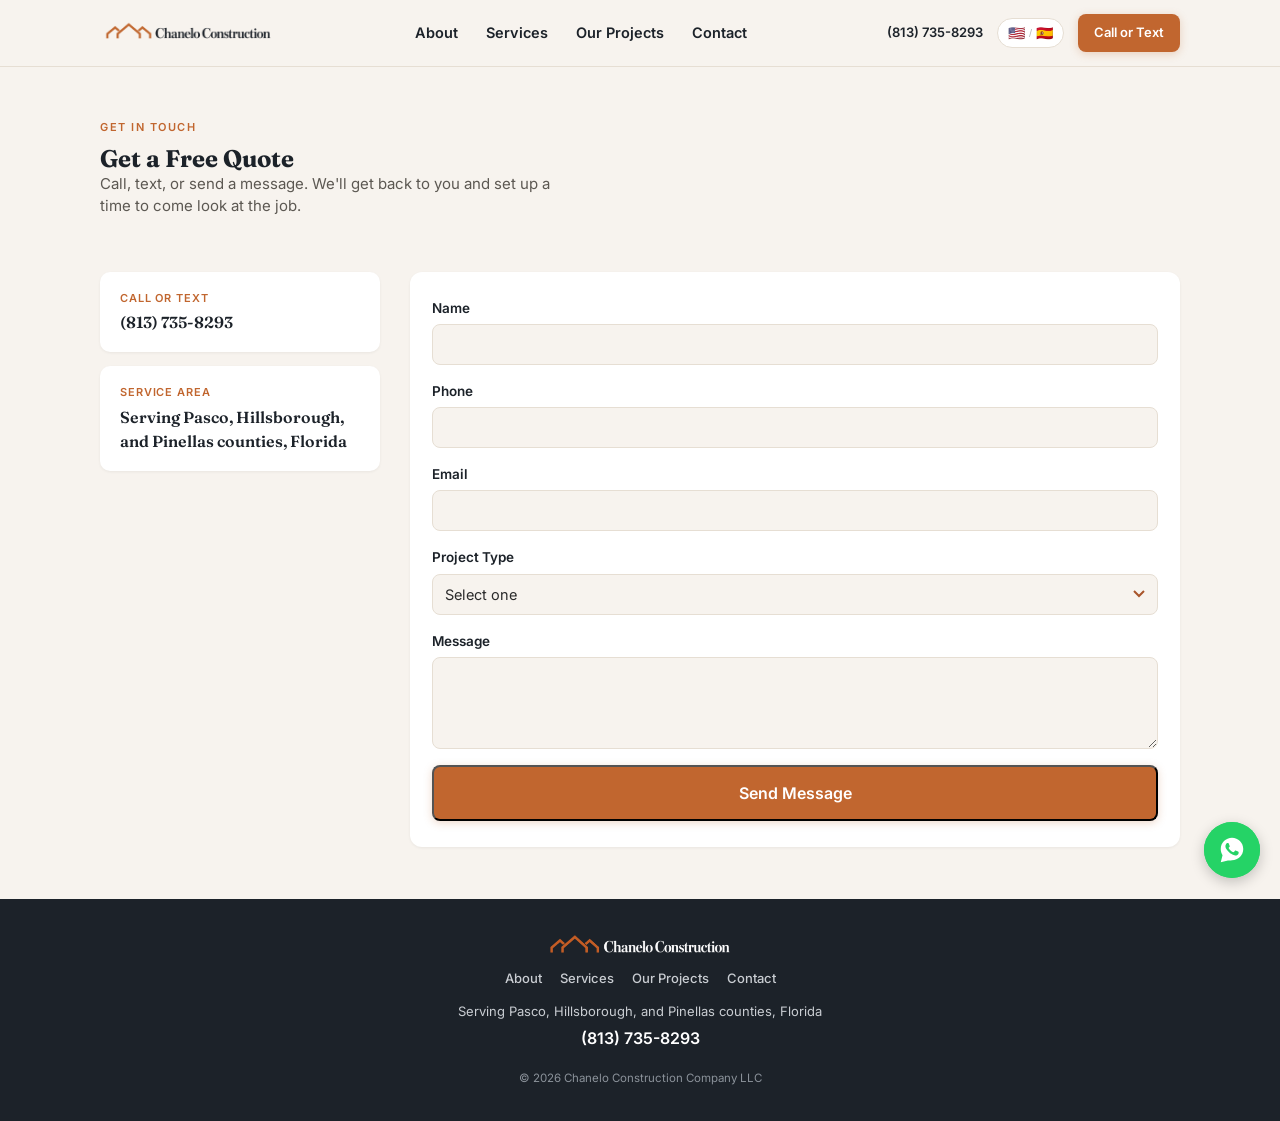
<file: contact/index.html>
<!DOCTYPE html>
<html lang="en">
<head>
<meta charset="UTF-8">
<meta name="viewport" content="width=device-width, initial-scale=1">
<title>Contact | Chanelo Construction | Free Quote</title>
<meta name="description" content="Get a free quote from Chanelo Construction. Call, text, or send a message for stucco, concrete, plaster, and painting work in Pasco, Hillsborough, and Pinellas counties.">
<link rel="preconnect" href="https://fonts.googleapis.com">
<link rel="preconnect" href="https://fonts.gstatic.com" crossorigin>
<link href="https://fonts.googleapis.com/css2?family=Fraunces:opsz,wght@9..144,500;9..144,600;9..144,700&family=Inter:wght@400;500;600;700&display=swap" rel="stylesheet">
<link rel="stylesheet" href="../css/styles.css?v=11">
</head>
<body>

  <header class="site-header">
    <div class="wrap header-inner">
      <a href="../" class="logo-link">
        <img src="../assets/logo/chanelo-logo.png" alt="Chanelo Construction" class="logo-img">
      </a>

      <nav class="main-nav" id="main-nav" aria-label="Main">
        <button class="nav-close" id="nav-close" aria-label="Close menu">&times;</button>
        <ul>
          <li><a href="../#about" class="nav-link" data-i18n="nav_about">About</a></li>
          <li><a href="../#services" class="nav-link" data-i18n="nav_services">Services</a></li>
          <li><a href="../work/" class="nav-link" data-i18n="nav_projects">Our Projects</a></li>
          <li><a href="./" class="nav-link" data-i18n="nav_contact">Contact</a></li>
        </ul>
        <a href="tel:+18137358293" class="btn btn-primary nav-mobile-cta" data-i18n="cta_call">Call or Text (813) 735-8293</a>
      </nav>

      <div class="header-actions">
        <a href="tel:+18137358293" class="phone-link" data-i18n="phone_label">(813) 735-8293</a>
        <button id="lang-toggle" class="lang-toggle" aria-label="Switch language / Cambiar idioma">
          <span class="flag-en">🇺🇸</span><span class="lang-sep">/</span><span class="flag-es">🇪🇸</span>
        </button>
        <a href="tel:+18137358293" class="btn btn-primary btn-small desktop-only-cta" data-i18n="cta_short">Call or Text</a>
        <button class="hamburger" id="hamburger-btn" aria-label="Open menu" aria-expanded="false" aria-controls="main-nav">
          <span></span><span></span><span></span>
        </button>
      </div>
    </div>
    <div class="nav-overlay" id="nav-overlay"></div>
  </header>

  <main>
    <section class="section contact-hero">
      <div class="wrap">
        <p class="eyebrow" data-i18n="contact_eyebrow">GET IN TOUCH</p>
        <h1 data-i18n="contact_heading">Get a Free Quote</h1>
        <p class="section-sub" data-i18n="contact_sub">Call, text, or send a message. We'll get back to you and set up a time to come look at the job.</p>
      </div>
    </section>

    <section class="section contact-body">
      <div class="wrap contact-grid">

        <div class="contact-direct">
          <a href="tel:+18137358293" class="contact-method">
            <span class="contact-method-label" data-i18n="contact_call_label">Call or Text</span>
            <span class="contact-method-value">(813) 735-8293</span>
          </a>
          <div class="contact-method">
            <span class="contact-method-label" data-i18n="contact_area_label">Service Area</span>
            <span class="contact-method-value" data-i18n="footer_area">Serving Pasco, Hillsborough, and Pinellas counties, Florida</span>
          </div>
        </div>

        <form class="contact-form" id="contact-form">
          <label class="form-field">
            <span data-i18n="form_name">Name</span>
            <input type="text" name="name" required>
          </label>
          <label class="form-field">
            <span data-i18n="form_phone">Phone</span>
            <input type="tel" name="phone" required>
          </label>
          <label class="form-field">
            <span data-i18n="form_email">Email</span>
            <input type="email" name="email">
          </label>
          <label class="form-field">
            <span data-i18n="form_project_type">Project Type</span>
            <select name="project_type" required>
              <option value="" disabled selected data-i18n="form_select_placeholder">Select one</option>
              <option value="stucco" data-i18n="service_1_title">Stucco</option>
              <option value="concrete" data-i18n="service_2_title">Concrete</option>
              <option value="painting" data-i18n="service_3_title">Painting &amp; Plaster</option>
              <option value="repairs" data-i18n="service_4_title">Repairs &amp; New Construction</option>
            </select>
          </label>
          <label class="form-field">
            <span data-i18n="form_message">Message</span>
            <textarea name="message" rows="4"></textarea>
          </label>
          <button type="submit" class="btn btn-primary btn-large" data-i18n="form_submit">Send Message</button>
        </form>
        <div class="form-confirmation" id="form-confirmation" hidden>
          <h3 data-i18n="form_confirm_heading">Thanks for reaching out!</h3>
          <p data-i18n="form_confirm_body">For the fastest response, call or text us directly.</p>
          <a href="tel:+18137358293" class="btn btn-primary" data-i18n="cta_call">Call or Text (813) 735-8293</a>
        </div>

      </div>
    </section>
  </main>

  <footer class="site-footer">
    <div class="wrap footer-inner">
      <img src="../assets/logo/chanelo-logo-dark-bg.png" alt="Chanelo Construction" class="footer-logo">
      <nav class="footer-nav" aria-label="Footer">
        <a href="../#about" data-i18n="nav_about">About</a>
        <a href="../#services" data-i18n="nav_services">Services</a>
        <a href="../work/" data-i18n="nav_projects">Our Projects</a>
        <a href="./" data-i18n="nav_contact">Contact</a>
      </nav>
      <div class="footer-info">
        <p data-i18n="footer_area">Serving Pasco, Hillsborough, and Pinellas counties, Florida</p>
        <a href="tel:+18137358293" class="footer-phone">(813) 735-8293</a>
      </div>
      <p class="footer-copy" data-i18n="footer_copy">&copy; 2026 Chanelo Construction Company LLC</p>
    </div>
  </footer>

  <a href="https://wa.me/18137358293" class="whatsapp-fab" target="_blank" rel="noopener" aria-label="Chat on WhatsApp" data-i18n-aria="aria_whatsapp">
    <svg viewBox="0 0 32 32" fill="currentColor" aria-hidden="true"><path d="M16.004 3C9.377 3 4 8.373 4 15c0 2.386.7 4.61 1.906 6.475L4 29l7.72-1.867A11.93 11.93 0 0 0 16.004 27C22.63 27 28 21.627 28 15S22.63 3 16.004 3zm6.98 17.06c-.29.82-1.44 1.51-2.36 1.71-.63.13-1.45.24-4.21-.9-3.54-1.47-5.82-5.06-6-5.3-.17-.24-1.44-1.92-1.44-3.66 0-1.74.9-2.6 1.23-2.95.29-.31.65-.4.87-.4.22 0 .44.002.63.012.2.01.47-.08.74.56.29.68.98 2.36 1.07 2.53.09.17.14.36.03.58-.11.22-.17.36-.34.55-.17.2-.36.44-.51.6-.17.17-.35.36-.15.71.2.35.9 1.48 1.93 2.4 1.33 1.18 2.44 1.55 2.8 1.72.36.17.57.15.78-.09.21-.24.9-1.05 1.14-1.4.24-.36.48-.29.8-.17.32.11 2.05.97 2.4 1.14.36.17.6.26.68.4.09.15.09.85-.2 1.67z"/></svg>
  </a>
  <button id="back-to-top" class="back-to-top" aria-label="Back to top" data-i18n-aria="aria_back_to_top">
    <svg viewBox="0 0 24 24" fill="none" stroke="currentColor" stroke-width="2.5" stroke-linecap="round" stroke-linejoin="round" aria-hidden="true"><path d="M12 19V5M5 12l7-7 7 7"/></svg>
  </button>

  <script src="../js/main.js?v=11"></script>
</body>
</html>
</file>
<file: css/styles.css>
:root{
  --navy:#1C2229;
  --terracotta:#C1662F;
  --rust:#A8552A;
  --sand:#F7F3EE;
  --charcoal:#2B2B2B;
  --body-dim:#5c5852;
  --white:#FFFFFF;
  --border-soft:#e6ded3;
}

*{ box-sizing:border-box; margin:0; padding:0; }

html{ scroll-behavior:smooth; }

body{
  font-family:'Inter', sans-serif;
  background:var(--sand);
  color:var(--charcoal);
  line-height:1.5;
}

img{ max-width:100%; display:block; }

.wrap{
  max-width:1120px;
  margin:0 auto;
  padding:0 20px;
}

p strong, li strong, summary strong { color:var(--navy); font-weight:600; }

a{ color:inherit; text-decoration:none; }

h1,h2,h3{
  font-family:'Fraunces', serif;
  color:var(--navy);
  line-height:1.15;
}

/* Lightbox */
.photo-tile{ cursor:pointer; }
.lightbox{
  position:fixed;
  inset:0;
  background:rgba(10,12,14,0.92);
  z-index:300;
  display:flex;
  align-items:center;
  justify-content:center;
  opacity:0;
  visibility:hidden;
  transition:opacity 0.25s ease;
}
.lightbox.is-open{ opacity:1; visibility:visible; }
.lightbox img{
  max-width:88vw;
  max-height:82vh;
  object-fit:contain;
  border-radius:6px;
  box-shadow:0 10px 40px rgba(0,0,0,0.5);
}
.lightbox-close, .lightbox-nav{
  position:fixed;
  background:rgba(255,255,255,0.1);
  color:var(--white);
  border:none;
  border-radius:50%;
  cursor:pointer;
  display:flex;
  align-items:center;
  justify-content:center;
  transition:background 0.2s ease, transform 0.2s ease;
}
.lightbox-close:hover, .lightbox-nav:hover{ background:rgba(255,255,255,0.22); transform:scale(1.06); }
.lightbox-close{
  top:20px;
  right:20px;
  width:44px;
  height:44px;
  font-size:26px;
  line-height:1;
}
.lightbox-nav{
  top:50%;
  transform:translateY(-50%);
  width:48px;
  height:48px;
  font-size:16px;
}
.lightbox-nav:hover{ transform:translateY(-50%) scale(1.06); }
.lightbox-prev{ left:16px; }
.lightbox-next{ right:16px; }
@media (max-width:640px){
  .lightbox-nav{ width:38px; height:38px; }
  .lightbox-prev{ left:6px; }
  .lightbox-next{ right:6px; }
}

/* Floating action buttons */
.whatsapp-fab, .back-to-top{
  position:fixed;
  right:20px;
  z-index:90;
  display:flex;
  align-items:center;
  justify-content:center;
  border:none;
  cursor:pointer;
  box-shadow:0 4px 14px rgba(0,0,0,0.22);
  transition:transform 0.25s ease, box-shadow 0.25s ease;
}
.whatsapp-fab{
  bottom:22px;
  width:56px;
  height:56px;
  border-radius:50%;
  background:#25D366;
  color:var(--white);
}
.whatsapp-fab svg{ width:30px; height:30px; }
.whatsapp-fab::before{
  content:"";
  position:absolute;
  inset:0;
  border-radius:50%;
  background:#25D366;
  animation:whatsapp-pulse 2.4s ease-out infinite;
  z-index:-1;
}
@keyframes whatsapp-pulse{
  0%{ transform:scale(1); opacity:0.55; }
  100%{ transform:scale(1.7); opacity:0; }
}
.whatsapp-fab:hover{ transform:translateY(-3px) scale(1.05); box-shadow:0 8px 20px rgba(0,0,0,0.28); }

.back-to-top{
  bottom:90px;
  width:44px;
  height:44px;
  border-radius:50%;
  background:var(--navy);
  color:var(--sand);
  opacity:0;
  visibility:hidden;
  transform:translateY(10px);
}
.back-to-top.is-visible{ opacity:1; visibility:visible; transform:translateY(0); }
.back-to-top:hover{ transform:translateY(-3px); background:var(--terracotta); box-shadow:0 8px 20px rgba(0,0,0,0.28); }
.back-to-top svg{ width:20px; height:20px; }

@media (prefers-reduced-motion: reduce){
  .whatsapp-fab::before{ animation:none; display:none; }
}

/* Scroll-reveal */
.reveal{
  opacity:0;
  transform:translateY(28px);
  transition:opacity 0.7s ease, transform 0.7s ease;
}
.reveal.is-visible{ opacity:1; transform:translateY(0); }

.cards-grid .card, .steps-grid .step, .photo-grid .photo-tile, .county-list .county-chip{
  opacity:0;
  transform:translateY(18px);
  transition:opacity 0.5s ease, transform 0.5s ease, box-shadow 0.25s ease;
}
.reveal.is-visible .cards-grid .card,
.reveal.is-visible .steps-grid .step,
.reveal.is-visible .photo-grid .photo-tile,
.reveal.is-visible .county-list .county-chip{
  opacity:1;
  transform:translateY(0);
}
.cards-grid .card:nth-child(1), .steps-grid .step:nth-child(1), .photo-grid .photo-tile:nth-child(1){ transition-delay:0.05s; }
.cards-grid .card:nth-child(2), .steps-grid .step:nth-child(2), .photo-grid .photo-tile:nth-child(2){ transition-delay:0.13s; }
.cards-grid .card:nth-child(3), .steps-grid .step:nth-child(3), .photo-grid .photo-tile:nth-child(3){ transition-delay:0.21s; }
.cards-grid .card:nth-child(4), .steps-grid .step:nth-child(4), .photo-grid .photo-tile:nth-child(4){ transition-delay:0.29s; }

@media (prefers-reduced-motion: reduce){
  .reveal, .cards-grid .card, .steps-grid .step, .photo-grid .photo-tile, .county-list .county-chip{
    opacity:1; transform:none; transition:none;
  }
}

/* 3D hover polish */
.btn-primary{ box-shadow:0 2px 8px rgba(193,102,47,0.25); }
.btn-primary:hover{ transform:translateY(-2px); box-shadow:0 8px 18px rgba(193,102,47,0.35); }
.card, .contact-method, .step{
  transition:transform 0.3s ease, box-shadow 0.3s ease;
}
.card:hover, .contact-method:hover{
  transform:translateY(-5px) perspective(700px) rotateX(1.5deg);
  box-shadow:0 14px 28px rgba(28,34,41,0.12);
}
.step:hover{
  transform:translateY(-4px);
  box-shadow:0 12px 24px rgba(28,34,41,0.1);
}

/* Header */
.site-header{
  background:var(--sand);
  border-bottom:1px solid var(--border-soft);
  position:sticky;
  top:0;
  z-index:250;
}
.header-inner{
  display:flex;
  align-items:center;
  justify-content:space-between;
  padding:14px 20px;
}
.logo-img{ height:32px; width:auto; }
.header-actions{
  display:flex;
  align-items:center;
  gap:14px;
}
.phone-link{
  font-weight:600;
  font-size:13px;
  color:var(--navy);
  display:none;
}
.lang-toggle{
  background:var(--white);
  border:1px solid var(--border-soft);
  border-radius:20px;
  padding:6px 10px;
  font-size:14px;
  cursor:pointer;
  display:flex;
  align-items:center;
  gap:4px;
}
.lang-sep{ color:#bbb; font-size:11px; }
.desktop-only-cta{ display:none; }

/* Hamburger */
.hamburger{
  background:none;
  border:none;
  width:34px;
  height:34px;
  display:flex;
  flex-direction:column;
  align-items:center;
  justify-content:center;
  gap:6px;
  cursor:pointer;
  padding:0;
}
.hamburger span{
  display:block;
  width:22px;
  height:2px;
  background:var(--navy);
  border-radius:2px;
  transition:transform 0.3s ease, opacity 0.2s ease;
}
.hamburger[aria-expanded="true"] span:nth-child(1){ transform:translateY(8px) rotate(45deg); }
.hamburger[aria-expanded="true"] span:nth-child(2){ opacity:0; }
.hamburger[aria-expanded="true"] span:nth-child(3){ transform:translateY(-8px) rotate(-45deg); }

/* Nav — mobile slide-in panel */
.main-nav{
  position:fixed;
  top:0;
  right:0;
  height:100vh;
  height:100dvh;
  width:82%;
  max-width:340px;
  background:var(--navy);
  z-index:200;
  padding:76px 30px 30px;
  transform:translateX(100%);
  transition:transform 0.35s cubic-bezier(.22,.85,.32,1);
  display:flex;
  flex-direction:column;
  overflow-y:auto;
}
.main-nav.is-open{ transform:translateX(0); }
.main-nav ul{
  list-style:none;
  display:flex;
  flex-direction:column;
  gap:6px;
}
.main-nav .nav-link{
  display:block;
  color:var(--sand);
  font-family:'Fraunces', serif;
  font-size:22px;
  font-weight:500;
  padding:12px 0;
  border-bottom:1px solid rgba(255,255,255,0.08);
  opacity:0;
  transform:translateX(14px);
  transition:opacity 0.35s ease, transform 0.35s ease;
}
.main-nav.is-open .nav-link{ opacity:1; transform:translateX(0); }
.main-nav.is-open li:nth-child(1) .nav-link{ transition-delay:0.08s; }
.main-nav.is-open li:nth-child(2) .nav-link{ transition-delay:0.14s; }
.main-nav.is-open li:nth-child(3) .nav-link{ transition-delay:0.2s; }
.main-nav.is-open li:nth-child(4) .nav-link{ transition-delay:0.26s; }
.nav-mobile-cta{ margin-top:32px; text-align:center; flex-shrink:0; }
.nav-close{
  position:absolute;
  top:20px;
  right:20px;
  background:none;
  border:none;
  color:var(--sand);
  font-size:32px;
  line-height:1;
  cursor:pointer;
  padding:6px;
}
.nav-overlay{
  position:fixed;
  inset:0;
  background:rgba(0,0,0,0.45);
  opacity:0;
  visibility:hidden;
  transition:opacity 0.3s ease;
  z-index:150;
}
.nav-overlay.is-open{ opacity:1; visibility:visible; }
body.nav-locked{ overflow:hidden; }

.btn{
  display:inline-block;
  font-family:'Inter', sans-serif;
  font-weight:600;
  border-radius:8px;
  padding:14px 24px;
  font-size:15px;
  text-align:center;
  transition:background 0.15s ease, transform 0.1s ease;
}
.btn-primary{
  background:var(--terracotta);
  color:var(--white);
}
.btn-primary:hover{ background:var(--rust); }
.btn-primary:active{ transform:scale(0.98); }
.btn-small{ padding:9px 16px; font-size:13px; }
.btn-large{ padding:16px 32px; font-size:16px; }

/* Hero */
.hero{ padding:52px 0 40px; }
.eyebrow{
  font-size:11px;
  font-weight:600;
  letter-spacing:0.14em;
  text-transform:uppercase;
  color:var(--terracotta);
  margin-bottom:10px;
}

.hero-label{
  display:flex;
  align-items:center;
  gap:14px;
  margin-bottom:20px;
}
.hero-label-line{
  width:36px;
  height:2px;
  background:var(--terracotta);
  flex-shrink:0;
}
.hero-label .eyebrow{ margin-bottom:0; }

.hero h1{
  font-size:clamp(34px, 9vw, 68px);
  font-weight:700;
  line-height:1.04;
  margin-bottom:20px;
  max-width:14ch;
}
.hero-underline{
  display:block;
  width:110px;
  height:4px;
  background:var(--terracotta);
  border-radius:2px;
  margin-bottom:26px;
}
.hero-sub{
  font-size:16px;
  color:var(--body-dim);
  max-width:52ch;
  margin-bottom:28px;
}
.hero-actions{
  display:flex;
  flex-wrap:wrap;
  gap:14px;
  margin-bottom:26px;
}
.btn-outline{
  display:inline-block;
  font-family:'Inter', sans-serif;
  font-weight:600;
  border-radius:8px;
  padding:13px 23px;
  font-size:15px;
  text-align:center;
  background:transparent;
  border:1.5px solid rgba(28,34,41,0.35);
  color:var(--navy);
  transition:background 0.2s ease, border-color 0.2s ease, transform 0.15s ease;
}
.btn-outline:hover{ background:rgba(28,34,41,0.06); transform:translateY(-2px); }

.hero-chips{
  display:flex;
  flex-wrap:wrap;
  gap:10px;
  margin-bottom:28px;
}
.hero-chip{
  font-size:12.5px;
  font-weight:600;
  color:var(--navy);
  background:rgba(28,34,41,0.06);
  border:1px solid rgba(28,34,41,0.14);
  padding:8px 16px;
  border-radius:30px;
}

.photo-placeholder{
  background:var(--white);
  border:1.5px dashed var(--terracotta);
  border-radius:10px;
  display:flex;
  align-items:center;
  justify-content:center;
  color:#a89f92;
  font-size:13px;
  font-weight:500;
  text-align:center;
  padding:10px;
}
.hero-photo-placeholder{ height:220px; }
.hero-photo{
  border-radius:10px;
  overflow:hidden;
  height:220px;
  box-shadow:0 4px 18px rgba(28,34,41,0.12);
}
.hero-photo img{ width:100%; height:100%; object-fit:cover; }

.photo-tile{
  border-radius:10px;
  overflow:hidden;
  box-shadow:0 1px 4px rgba(0,0,0,0.08);
  aspect-ratio:4/3;
}
.photo-tile img{ width:100%; height:100%; object-fit:cover; display:block; transition:transform 0.4s ease; }
.photo-tile:hover img{ transform:scale(1.05); }

/* Sections */
.section{ padding:52px 0; }
.section-sub{
  color:var(--body-dim);
  font-size:15px;
  margin-bottom:24px;
  max-width:50ch;
}
.section h2{
  font-size:clamp(24px, 4vw, 32px);
  font-weight:600;
  margin-bottom:10px;
}

.work-section{ background:var(--white); }
.photo-grid{
  display:grid;
  grid-template-columns:1fr 1fr;
  gap:12px;
  margin-bottom:20px;
}
.photo-grid .photo-placeholder{ height:140px; }
.link-more{
  color:var(--terracotta);
  font-weight:600;
  font-size:14px;
}

.cards-grid{
  display:grid;
  grid-template-columns:1fr;
  gap:14px;
}
.card{
  background:var(--white);
  border-radius:10px;
  padding:22px 20px;
  box-shadow:0 1px 3px rgba(0,0,0,0.06);
}
.card h3{ font-size:18px; margin-bottom:8px; }
.card p{ color:var(--body-dim); font-size:14px; }

.process-section{ background:var(--sand); }
.steps-grid{
  display:grid;
  grid-template-columns:1fr;
  gap:18px;
}
.step{
  display:flex;
  align-items:flex-start;
  gap:14px;
  background:var(--white);
  border-radius:10px;
  padding:18px;
}
.step-num{
  flex-shrink:0;
  width:32px;
  height:32px;
  border-radius:50%;
  background:var(--terracotta);
  color:var(--white);
  font-family:'Fraunces', serif;
  font-weight:600;
  display:flex;
  align-items:center;
  justify-content:center;
  font-size:15px;
}
.step p{ font-size:14.5px; padding-top:6px; color:var(--charcoal); font-weight:500; }

.area-section{ background:var(--navy); color:var(--sand); }
.area-section .eyebrow{ color:var(--terracotta); }
.area-section h2{ color:var(--white); }
.area-inner{ text-align:center; }
.county-list{
  display:flex;
  flex-wrap:wrap;
  justify-content:center;
  gap:12px;
  margin-top:20px;
}
.county-chip{
  background:rgba(255,255,255,0.08);
  border:1px solid rgba(255,255,255,0.18);
  color:var(--sand);
  padding:10px 20px;
  border-radius:30px;
  font-size:14px;
  font-weight:500;
}

.faq-section{ background:var(--white); }
.faq-list{ max-width:680px; }
.faq-item{
  border-bottom:1px solid var(--border-soft);
  padding:16px 0;
}
.faq-item summary{
  cursor:pointer;
  font-weight:600;
  font-size:15.5px;
  color:var(--navy);
  list-style:none;
}
.faq-item summary::-webkit-details-marker{ display:none; }
.faq-item summary::after{
  content:"+";
  float:right;
  color:var(--terracotta);
  font-weight:700;
}
.faq-item[open] summary::after{ content:"\2212"; }
.faq-item p{
  margin-top:10px;
  color:var(--body-dim);
  font-size:14.5px;
}

.final-cta{
  background:var(--terracotta);
  color:var(--white);
  text-align:center;
}
.final-cta h2{ color:var(--white); margin-bottom:8px; }
.final-cta p{ margin-bottom:22px; font-size:15px; opacity:0.95; }
.final-cta .btn-primary{ background:var(--navy); }
.final-cta .btn-primary:hover{ background:#111519; }

/* Footer */
.site-footer{
  background:var(--navy);
  color:var(--sand);
  padding:34px 0;
}
.footer-inner{
  display:flex;
  flex-direction:column;
  align-items:center;
  text-align:center;
  gap:14px;
}
.footer-logo{ height:22px; width:auto; }
.footer-info p{ font-size:13px; color:#c9cdd2; margin-bottom:4px; }
.footer-phone{ font-weight:600; color:var(--white); }
.footer-copy{ font-size:11.5px; color:#8b929a; margin-top:6px; }

/* About section */
.about-section{ background:var(--white); }
.about-inner{ max-width:760px; }
.about-body{ font-size:16px; }

/* Contact page */
.contact-hero{ padding-bottom:20px; }
.contact-body{ padding-top:10px; }
.contact-grid{
  display:grid;
  grid-template-columns:1fr;
  gap:30px;
}
.contact-direct{
  display:flex;
  flex-direction:column;
  gap:14px;
}
.contact-method{
  background:var(--white);
  border-radius:10px;
  padding:18px 20px;
  box-shadow:0 1px 3px rgba(0,0,0,0.06);
  display:flex;
  flex-direction:column;
  gap:4px;
}
.contact-method-label{
  font-size:11px;
  font-weight:600;
  letter-spacing:0.08em;
  text-transform:uppercase;
  color:var(--terracotta);
}
.contact-method-value{
  font-size:16px;
  font-weight:600;
  color:var(--navy);
  font-family:'Fraunces', serif;
}
.contact-form[hidden]{ display:none; }
.contact-form{
  background:var(--white);
  border-radius:12px;
  padding:26px 22px;
  box-shadow:0 1px 3px rgba(0,0,0,0.06);
  display:flex;
  flex-direction:column;
  gap:16px;
}
.form-confirmation{
  background:var(--white);
  border-radius:12px;
  padding:36px 28px;
  text-align:center;
  box-shadow:0 1px 3px rgba(0,0,0,0.06);
}
.form-confirmation h3{ font-size:22px; margin-bottom:8px; }
.form-confirmation p{ color:var(--body-dim); font-size:14.5px; margin-bottom:20px; }
.form-field{ display:flex; flex-direction:column; gap:6px; font-size:13.5px; font-weight:600; color:var(--navy); }
.form-field input, .form-field select, .form-field textarea{
  font-family:'Inter', sans-serif;
  font-size:14.5px;
  font-weight:400;
  color:var(--charcoal);
  border:1px solid var(--border-soft);
  border-radius:8px;
  padding:11px 12px;
  background:var(--sand);
}
.form-field input:focus, .form-field select:focus, .form-field textarea:focus{
  outline:2px solid var(--terracotta);
  outline-offset:1px;
}
.form-field select{ appearance:none; background-image:url("data:image/svg+xml,%3Csvg xmlns='http://www.w3.org/2000/svg' width='12' height='8'%3E%3Cpath d='M1 1l5 5 5-5' stroke='%23A8552A' stroke-width='2' fill='none'/%3E%3C/svg%3E"); background-repeat:no-repeat; background-position:right 12px center; }

/* Work page */
.work-hero{ padding-bottom:16px; }
.work-category{ padding:36px 0; }
.work-category.alt-bg{ background:var(--white); }
.work-category h2{ font-size:22px; margin-bottom:16px; }
.photo-grid-3{ grid-template-columns:1fr 1fr; }
.photo-grid-3 .photo-placeholder{ height:150px; }

/* Footer nav */
.footer-nav{
  display:flex;
  flex-wrap:wrap;
  justify-content:center;
  gap:18px;
  font-size:13px;
  font-weight:500;
}
.footer-nav a{ color:#c9cdd2; }
.footer-nav a:hover{ color:var(--white); }

/* Tablet+ */
@media (min-width:640px){
  .phone-link{ display:inline-block; }
  .hero-photo, .hero-photo-placeholder{ height:340px; }
  .photo-grid{ grid-template-columns:repeat(4,1fr); }
  .cards-grid{ grid-template-columns:repeat(2,1fr); }
  .steps-grid{ grid-template-columns:repeat(4,1fr); }
  .step{ flex-direction:column; text-align:center; }
  .step p{ padding-top:0; }
}

@media (min-width:900px){
  .cards-grid{ grid-template-columns:repeat(4,1fr); }
  .contact-grid{ grid-template-columns:280px 1fr; align-items:start; }
  .photo-grid-3{ grid-template-columns:repeat(3,1fr); }

  .about-inner{ margin:0 auto; text-align:center; }
  .about-body{ margin-left:auto; margin-right:auto; }

  .faq-section .wrap > .eyebrow,
  .faq-section .wrap > h2{ text-align:center; }
  .faq-list{ margin:0 auto; }

  .hero{
    background-image:linear-gradient(rgba(20,24,29,0.62), rgba(20,24,29,0.62)), url('../assets/photos/finished-home-mediterranean.jpg');
    background-size:cover;
    background-position:center;
    min-height:560px;
    display:flex;
    align-items:center;
  }
  .hero-photo{ display:none; }
  .hero h1{ max-width:16ch; color:var(--white); }
  .hero-sub{ color:#dcd8d0; }
  .hero-sub strong{ color:var(--white); }
  .btn-outline{
    border-color:rgba(255,255,255,0.45);
    color:var(--white);
  }
  .btn-outline:hover{ background:rgba(255,255,255,0.1); }
  .hero-chip{
    color:var(--white);
    background:rgba(255,255,255,0.08);
    border-color:rgba(255,255,255,0.2);
  }

  .hamburger, .nav-close, .nav-overlay{ display:none; }
  .desktop-only-cta{ display:inline-block; }

  .main-nav{
    position:static;
    height:auto;
    width:auto;
    max-width:none;
    background:none;
    transform:none;
    padding:0;
    flex-direction:row;
    align-items:center;
  }
  .main-nav ul{
    flex-direction:row;
    gap:28px;
  }
  .main-nav .nav-link{
    color:var(--navy);
    font-family:'Inter', sans-serif;
    font-size:14.5px;
    font-weight:600;
    padding:0;
    border-bottom:none;
    opacity:1;
    transform:none;
  }
  .main-nav .nav-link:hover{ color:var(--terracotta); }
  .nav-mobile-cta{ display:none; }
}
</file>
